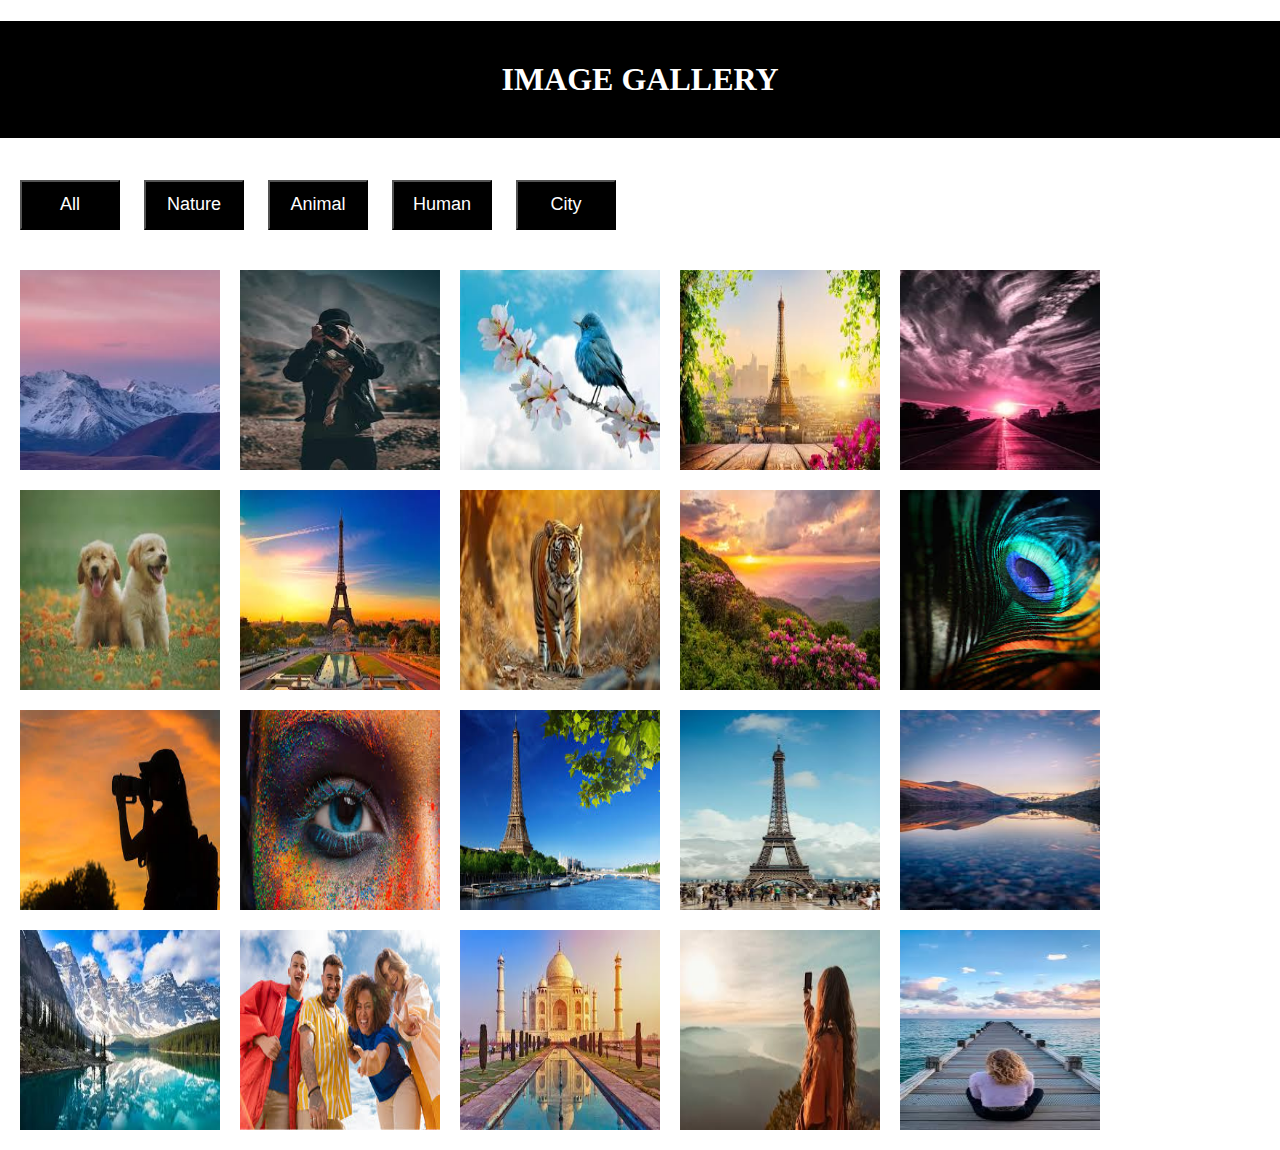
<file: Task 1/index.html>
<!DOCTYPE html>
<html lang="en">
<head>
    <meta charset="UTF-8">
    <meta name="viewport" content="width=device-width, initial-scale=1.0">
    <title>Image Gallery</title>
    <style>
        body{
            text-align: center;
            margin: 0;
            padding: 0;
        }
        h1{
            background-color: black;
            color: white;
            padding: 40px;
        }
        .Gallery{
            display: flex;
            flex-wrap: wrap;
            justify-content: left;
            padding: 10px;
        }
        .Gallery img{
            width: 200px;
            height: 200px;
            margin: 10px;
            cursor: pointer;
        }
        .Gallery img:hover{
            transform: scale(1.1);
            transition: 0.5s;
            border: 2px solid blue;
        }
        #Filters{
            text-align: left;
            padding: 10px;
        }
        button{
            font-size: large;
            width: 100px;
            height: 50px;
            background-color: black;
            color: white;
            margin: 10px;
            cursor: pointer;
        }
        button:hover{
            transform: scale(1.1);
            transition: 0.5s;
            background-color: blue;
        }

        .Lightbox{
            display: none;
            position: fixed;
            padding-top: 100px;
            left: 0;
            top: 0;
            width: 100%;
            height: 100%;
            background-color: rgba(0, 0, 0, 0.9);
        }

        .Lightbox-content {
            margin: auto;
            display: block;
            max-width: 80%;
            width: 400px;
            height: 400px;
        }

        .caption{
            color: white;
            font-size: large;
            padding: 10px;
        }

        .close, .previous, .next {
            color: white;
            position: absolute;
            top: 35%;
            font-size: 50px;
            cursor: pointer;
            padding: 10px;
        }

        .close{
            top: 25px;
            right: 35px;
        }

        .next{
            right: 0;
        }

        .previous{
            left: 0;
        }

        .close:hover{
            display: block;
            background-color: rgb(234, 63, 57);
        }

        .next:hover{
            display: block;
            background-color: gray;
        }

        .previous:hover{
            display: block;
            background-color: gray;
        }
    </style>
</head>
<body>
    <h1>IMAGE GALLERY</h1>
    <div id="Filters">
        <button onclick="Filterimage('all')">All</button>
        <button onclick="Filterimage('nature')">Nature</button>
        <button onclick="Filterimage('animals')">Animal</button>
        <button onclick="Filterimage('Human')">Human</button>
        <button onclick="Filterimage('city')">City</button>
    </div>
    
    <div class="Gallery">
        <img src="20 Pics/1.jpeg" data-category="nature" data-caption="Picture Number 1">
        <img src="20 Pics/2.jpeg" data-category="Human" data-caption="Picture Number 2">
        <img src="20 Pics/3.jpeg" data-category="animals" data-caption="Picture Number 3">
        <img src="20 Pics/4.jpeg" data-category="city" data-caption="Picture Number 4">
        <img src="20 Pics/5.jpeg" data-category="nature" data-caption="Picture Number 5">
        <img src="20 Pics/6.jpeg" data-category="animals" data-caption="Picture Number 6">
        <img src="20 Pics/7.jpeg" data-category="city" data-caption="Picture Number 7">
        <img src="20 Pics/8.jpeg" data-category="animals" data-caption="Picture Number 8">
        <img src="20 Pics/9.jpeg" data-category="nature" data-caption="Picture Number 9">
        <img src="20 Pics/10.jpeg" data-category="nature" data-caption="Picture Number 10">
        <img src="20 Pics/11.jpeg" data-category="Human" data-caption="Picture Number 11">
        <img src="20 Pics/12.jpeg" data-category="Human" data-caption="Picture Number 12">
        <img src="20 Pics/13.jpeg" data-category="city" data-caption="Picture Number 13">
        <img src="20 Pics/14.jpeg" data-category="city" data-caption="Picture Number 14">
        <img src="20 Pics/15.jpeg" data-category="nature" data-caption="Picture Number 15">
        <img src="20 Pics/16.jpeg" data-category="nature" data-caption="Picture Number 16">
        <img src="20 Pics/17.jpeg" data-category="Human" data-caption="Picture Number 17">
        <img src="20 Pics/18.jpeg" data-category="city" data-caption="Picture Number 18">
        <img src="20 Pics/19.jpeg" data-category="Human" data-caption="Picture Number 19">
        <img src="20 Pics/20.jpeg" data-category="Human" data-caption="Picture Number 20">
    </div>

    <div class="Lightbox" id="lightbox">
        <span class="close">&times;</span>
        <span class="previous">&#10094;</span>
        <span class="next">&#10095;</span>
        <img class="Lightbox-content" id="lightbox-img">
        <div class="caption" id="lightbox-caption"></div>

    </div>

    <script>
        const galleryimages = document.querySelectorAll(".Gallery img");
        const lightbox = document.getElementById("lightbox");
        const lightboxImg = document.getElementById("lightbox-img");
        const lightboxtext = document.getElementById("lightbox-caption");
        const crossbtn = document.querySelector(".close");
        const previousbtn = document.querySelector(".previous");
        const nextbtn = document.querySelector(".next");

        let currentIndex = 0;
        
        galleryimages.forEach((img, index) => {
            img.addEventListener("click", () => {
                currentIndex = index;
                showLightbox(img.src, img.getAttribute("data-caption"));
            });
        });

        function Filterimage(category){
            galleryimages.forEach((img) => {
                const imgCategory = img.getAttribute("data-category");
                if (category === "all" || imgCategory === category) {
                    img.style.display = "inline-block";
                } else {
                    img.style.display = "none";
                }
            });
        }

        function showLightbox(src, caption){
            lightbox.style.display = "block";
            lightboxImg.src = src;
            lightboxtext.textContent = caption;
        }

        crossbtn.addEventListener("click", () => {
            lightbox.style.display = "none";
        });

        nextbtn.addEventListener("click", () => {
            currentIndex = (currentIndex + 1) % galleryimages.length;
            const nextimg = galleryimages[currentIndex];
            lightboxImg.src = nextimg.src;
            lightboxtext.textContent = nextimg.getAttribute("data-caption");
        });

        previousbtn.addEventListener("click", () => {
            currentIndex = (currentIndex - 1) % galleryimages.length;
            const previousimg = galleryimages[currentIndex];
            lightboxImg.src = previousimg.src;
            lightboxtext.textContent = previousimg.getAttribute("data-caption");
        });

        document.addEventListener("keydown", (a) => {
            if(lightbox.style.display === "block"){
                if(a.key === "ArrowRight"){
                    nextbtn.click();
                }else if(a.key === "ArrowLeft"){
                    previousbtn.click();
                }else if(a.key === "Escape"){
                    crossbtn.click();
                }
            }
        });

    </script>
</body>
</html>
</file>
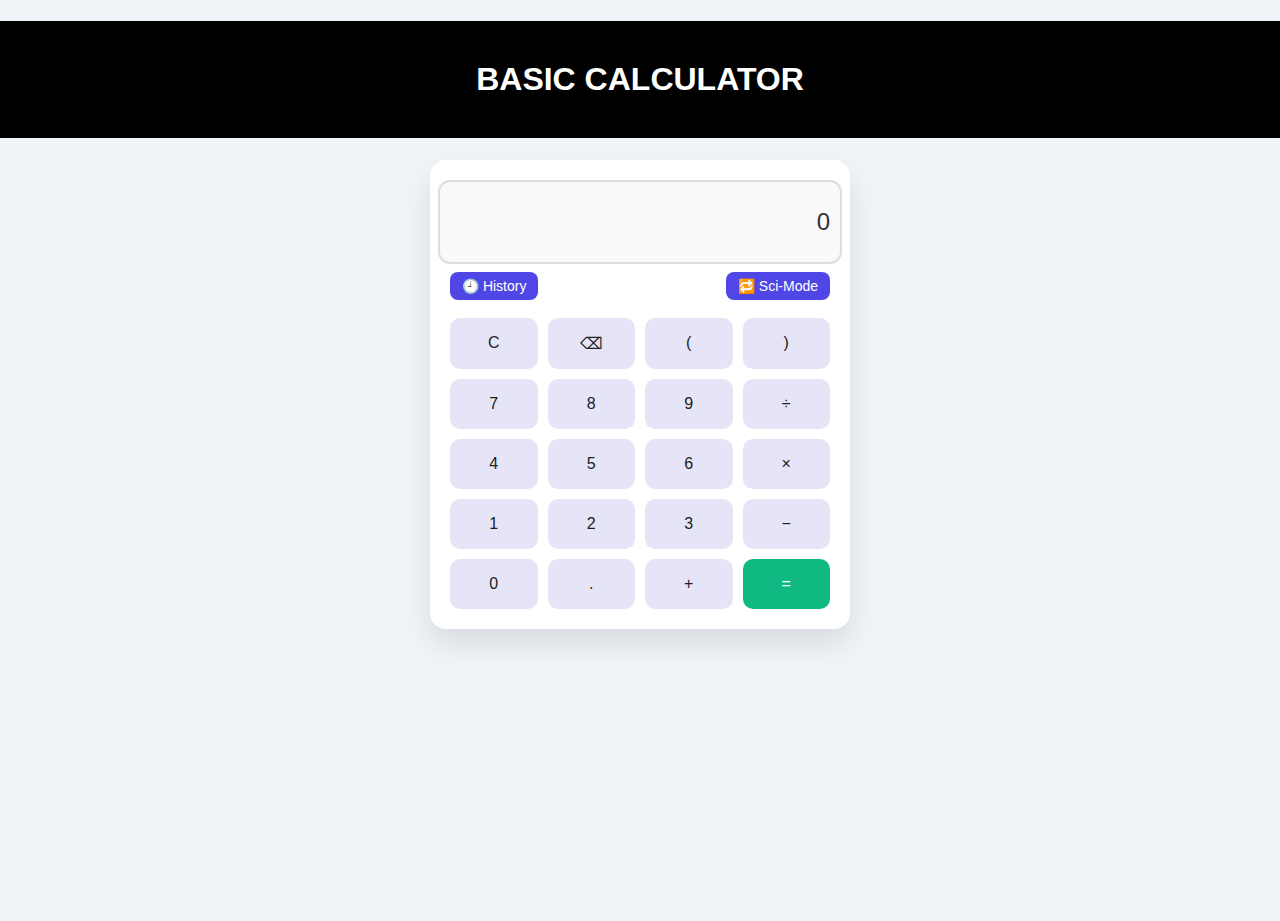
<file: Task 2/index.html>
<!DOCTYPE html>
<html lang="en">
<head>
  <meta charset="UTF-8" />
  <title>Scientific Calculator</title>
  <link rel="stylesheet" href="style.css" />
</head>
<body>

  <h1>BASIC CALCULATOR</h1>
  
<div class="container">  
  <div class="calculator">
    <div class="display">
      <input type="text" id="result" value="0" readonly />
      <div class="controls">
        <button onclick="toggleHistory()">🕘 History</button>
        <button onclick="toggleScientific()">🔁 Sci-Mode</button>
      </div>
      <div id="history" class="hidden"></div>
    </div>

    <div class="buttons" id="main-buttons">
      <button onclick="clearScreen()">C</button>
      <button onclick="backspace()">⌫</button>
      <button onclick="insert('(')">(</button>
      <button onclick="insert(')')">)</button>

      <button onclick="insert('7')">7</button>
      <button onclick="insert('8')">8</button>
      <button onclick="insert('9')">9</button>
      <button onclick="insert('/')">÷</button>

      <button onclick="insert('4')">4</button>
      <button onclick="insert('5')">5</button>
      <button onclick="insert('6')">6</button>
      <button onclick="insert('*')">×</button>

      <button onclick="insert('1')">1</button>
      <button onclick="insert('2')">2</button>
      <button onclick="insert('3')">3</button>
      <button onclick="insert('-')">−</button>

      <button onclick="insert('0')">0</button>
      <button onclick="insert('.')">.</button>
      <button onclick="insert('+')">+</button>
      <button class="equal" onclick="calculate()">=</button>
    </div>

    <!-- Scientific buttons - hidden by default -->
    <div class="buttons scientific hidden" id="sci-buttons">
      <button onclick="insert('Math.sin(')">sin</button>
      <button onclick="insert('Math.cos(')">cos</button>
      <button onclick="insert('Math.tan(')">tan</button>
      <button onclick="insert('Math.PI')">π</button>

      <button onclick="insert('Math.log10(')">log</button>
      <button onclick="insert('Math.sqrt(')">√</button>
      <button onclick="insert('**')">^</button>
      <button onclick="insert('Math.E')">e</button>
    </div>
  </div>
</div>
  <script src="script.js"></script>
</body>
</html>
</file>
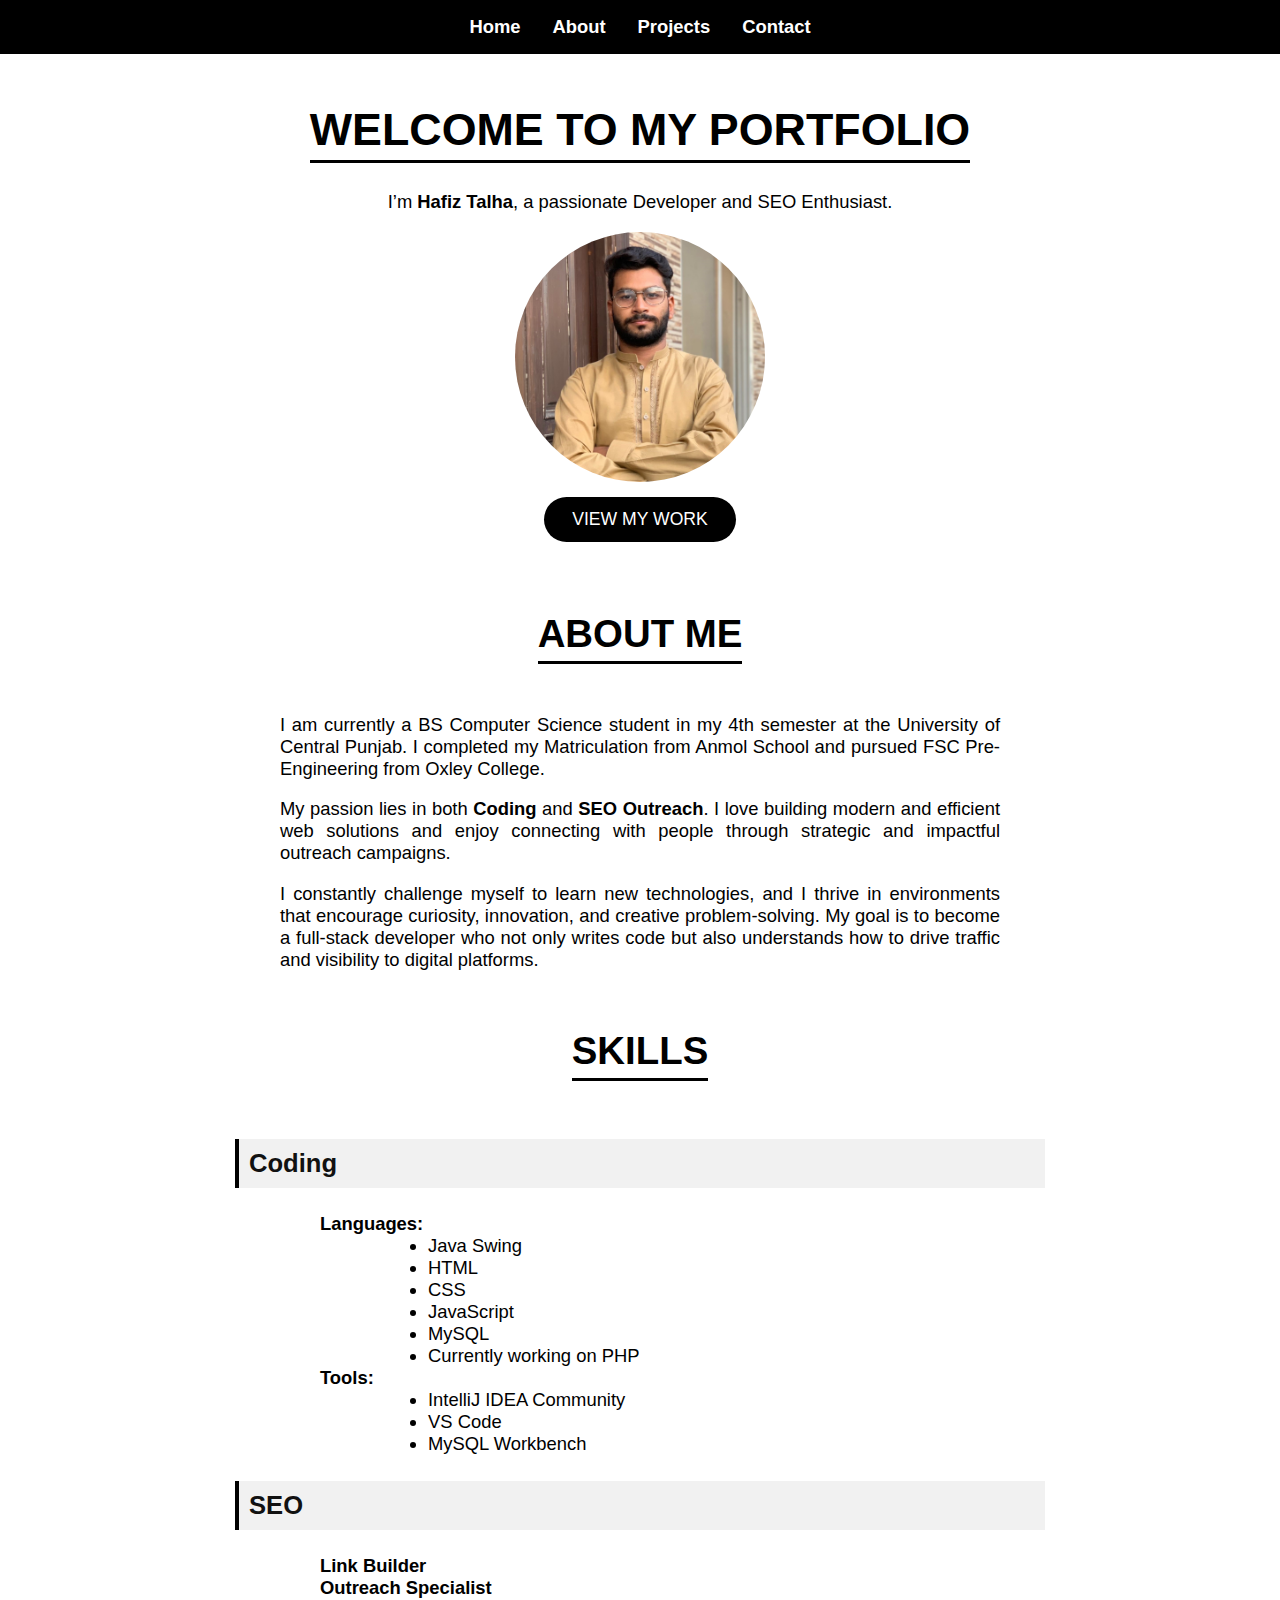
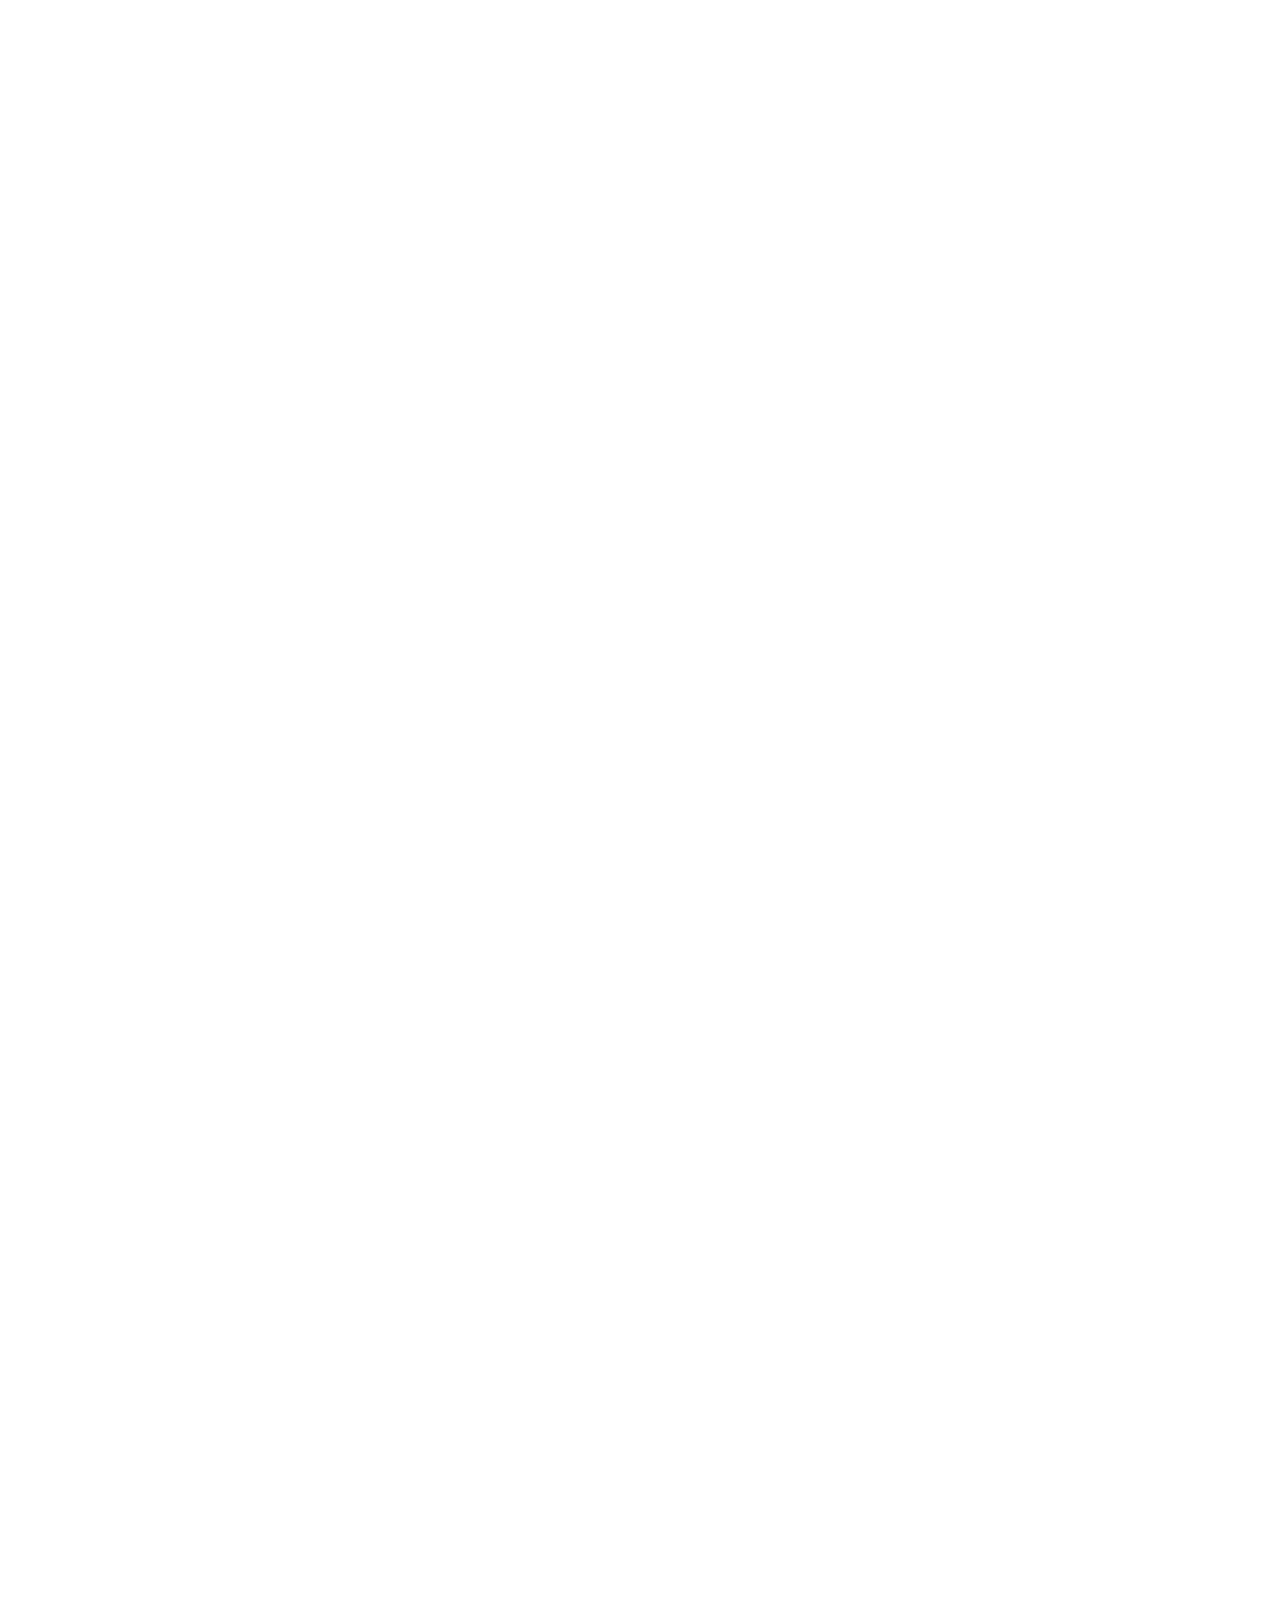
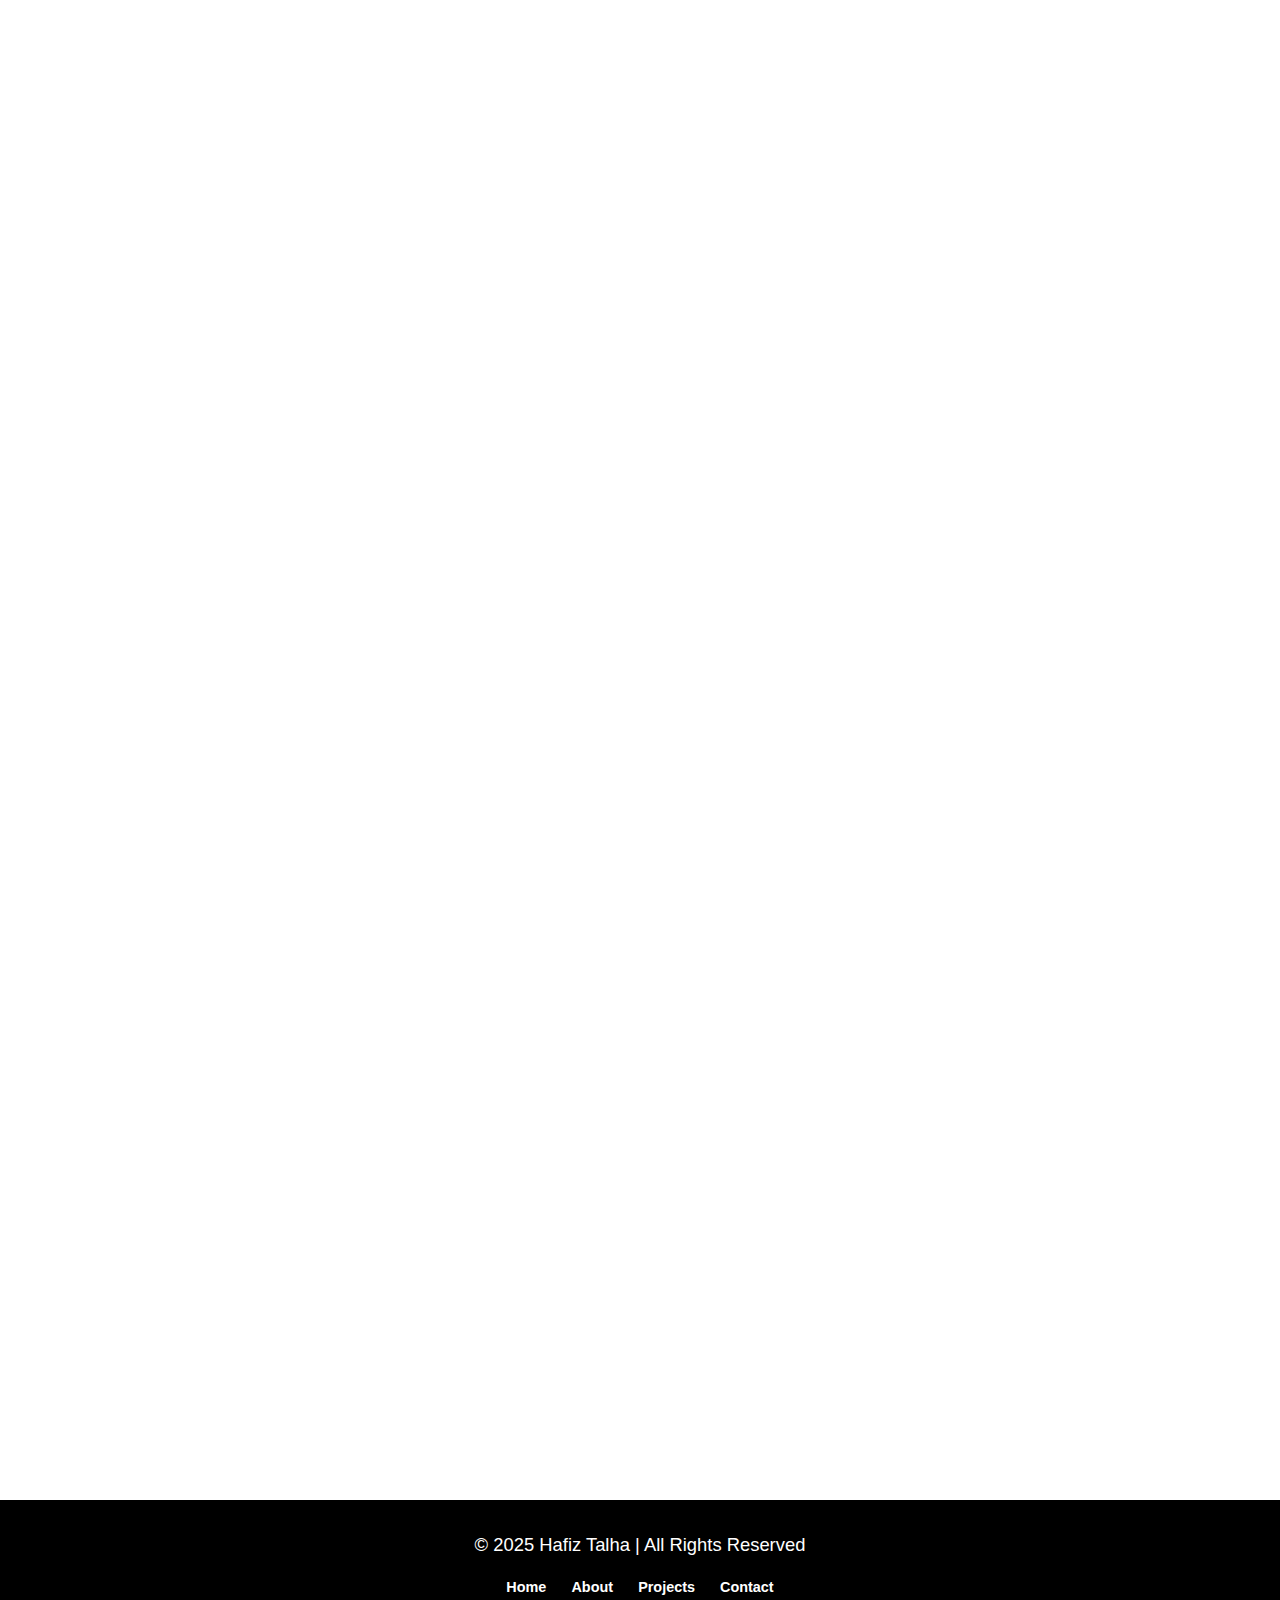
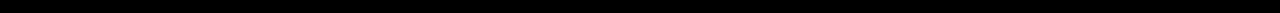
<file: Task 3/index.html>
<!DOCTYPE html>
<html lang="en">

<head>
  <meta charset="UTF-8" />
  <meta name="viewport" content="width=device-width, initial-scale=1.0" />
  <title>Portfolio | Hafiz Talha</title>
  <link rel="stylesheet" href="style.css" />
  <script src="script.js" defer></script>
  <style>
    body {
      font-size: 1.15rem;
      font-family: Arial, sans-serif;
    }

    .btn {
      display: inline-block;
      margin: 10px;
      background-color: #000;
      color: #fff;
      padding: 12px 28px;
      border: none;
      font-size: 1.1rem;
      border-radius: 30px;
      cursor: pointer;
      text-transform: uppercase;
      transition: all 0.3s ease;
    }

    .btn:hover {
      background-color: #fff;
      color: #000;
      border: 2px solid #000;
    }

    .section .container ul,
    .section .container p {
      text-align: justify;
      margin-left: 10%;
      margin-right: 10%;
    }

    .section .container h3,
    .section .container h4 {
      text-align: left;
      margin-left: 5%;
      margin-right: 5%;
      background-color: #f1f1f1;
      padding: 10px;
      border-left: 4px solid #000;
      color: #111;
    }

    .section .container h1,
    .section .container h2 {
      text-align: center;
      color: #000;
      font-size: 2.4rem;
      margin-top: 40px;
      text-transform: uppercase;
      border-bottom: 3px solid #000;
      display: inline-block;
      padding-bottom: 5px;
    }

    .project {
      margin-bottom: 60px;
      padding-bottom: 40px;
      border-bottom: 2px solid #ddd;
    }

    .project img {
      display: block;
      margin: 20px auto;
      width: 85%;
      height: 100%;
      object-fit: cover;
      border-radius: 8px;
    }

    h3 {
      font-size: 1.6rem;
      font-weight: bold;
    }

    h4 {
      font-size: 1.35rem;
      font-weight: bold;
    }

    #contact p {
      text-align: center;
    }

    .social-icons {
      text-align: center;
      margin-top: 20px;
    }

    .social-icons a {
      margin: 0 10px;
      color: black;
      font-size: 1.5rem;
      transition: background-color 0.6s ease, color 0.6s ease;
      padding: 5px;
      border-radius: 50%;
      background-color: transparent;
      display: inline-block;
    }

    .social-icons a:hover {
      color: white;
      background-color: black;
    }

    footer nav a {
      font-weight: bold;
      margin: 0 10px;
    }
  </style>
  <link rel="stylesheet" href="https://cdnjs.cloudflare.com/ajax/libs/font-awesome/6.4.0/css/all.min.css">
</head>

<body>
  <!-- rest of the document remains unchanged -->

  <!-- Navigation -->
  <nav class="navbar">
    <ul>
      <li><a href="#home">Home</a></li>
      <li><a href="#about">About</a></li>
      <li><a href="#projects">Projects</a></li>
      <li><a href="#contact">Contact</a></li>
    </ul>
  </nav>

  <!-- Header / Home Section -->
  <header id="home" class="section">
    <div class="container">
      <h1 style="text-align: center; font-size: 2.8rem; margin-bottom: 10px;">Welcome to My Portfolio</h1>
      <p style="text-align: center;">I’m <strong>Hafiz Talha</strong>, a passionate Developer and SEO Enthusiast.</p>
      <div style="text-align: center;">
        <img src="images/profile_copy.jpg" alt="Profile Photo"
          style="width: 250px; height: 250px; border-radius: 50%; object-fit: cover;" />
      </div>
      <a href="#projects" class="btn">View My Work</a>
    </div>
  </header>

  <!-- About Me -->
  <section id="about" class="section">
    <div class="container">
      <h2>About Me</h2>
      <p>I am currently a BS Computer Science student in my 4th semester at the University of Central Punjab. I
        completed my Matriculation from Anmol School and pursued FSC Pre-Engineering from Oxley College.</p>
      <p>My passion lies in both <strong>Coding</strong> and <strong>SEO Outreach</strong>. I love building modern and
        efficient web solutions and enjoy connecting with people through strategic and impactful outreach campaigns.</p>
      <p>I constantly challenge myself to learn new technologies, and I thrive in environments that encourage curiosity,
        innovation, and creative problem-solving. My goal is to become a full-stack developer who not only writes code
        but also understands how to drive traffic and visibility to digital platforms.</p>

      <h2>Skills</h2>

      <h3>Coding</h3>
      <ul style="list-style-type: none;">
        <li><strong>Languages:</strong>
          <ul style="list-style-type: disc;">
            <li>Java Swing</li>
            <li>HTML</li>
            <li>CSS</li>
            <li>JavaScript</li>
            <li>MySQL</li>
            <li>Currently working on PHP</li>
          </ul>
        </li>
        <li><strong>Tools:</strong>
          <ul style="list-style-type: disc;">
            <li>IntelliJ IDEA Community</li>
            <li>VS Code</li>
            <li>MySQL Workbench</li>
          </ul>
        </li>
      </ul>

      <h3>SEO</h3>
      <ul style="list-style-type: none;">
        <li><strong>Link Builder</strong></li>
        <li><strong>Outreach Specialist</strong></li>
      </ul>
    </div>
  </section>

  <!-- Projects -->
  <section id="projects" class="section">
    <div class="container">
      <h2>Projects</h2>

      <div class="project">
        <h3>Employee Management System</h3>
        <img src="images/ems.PNG" alt="Employee Management System Screenshot" />
        <p>This desktop-based application provides a full-featured solution for employee record management. The system
          includes multiple modules such as an introduction screen, login authentication, home dashboard, and CRUD
          operations like add, view, update, and delete records. It also offers features like searching records and
          printing reports to assist in administrative tasks effectively.</p>
        <h4>Technologies Used:</h4>
        <ul>
          <li>Java Swing</li>
          <li>IntelliJ IDEA Community</li>
        </ul>
      </div>

      <div class="project">
        <h3>Image Gallery</h3>
        <img src="images/gallary.JPG" alt="Image Gallery Screenshot" />
        <p>This is a responsive single-page image gallery website. It features image hover effects, a lightbox preview,
          arrow navigation, and keyboard controls for seamless browsing. The gallery also includes filter buttons to
          categorize and display images based on user selection, creating a dynamic and user-friendly interface.</p>
        <h4>Technologies Used:</h4>
        <ul>
          <li>HTML</li>
          <li>CSS</li>
          <li>JavaScript</li>
          <li>VS Code</li>
        </ul>
      </div>

      <div class="project">
        <h3>Scientific Calculator</h3>
        <img src="images/calculator.JPG" alt="Scientific Calculator Screenshot" />
        <p>A web-based scientific calculator that allows users to perform basic arithmetic operations as well as
          advanced scientific calculations. The calculator features a sleek interface, supports calculation history, and
          is optimized for both desktop and mobile use. It's designed for students and professionals needing on-the-go
          calculation power.</p>
        <h4>Technologies Used:</h4>
        <ul>
          <li>HTML</li>
          <li>CSS</li>
          <li>JavaScript</li>
          <li>VS Code</li>
        </ul>
      </div>
    </div>
  </section>

  <!-- Contact -->
  <section id="contact" class="section">
    <div class="container">
      <h2>Contact Me</h2>
      <p>Email: <a href="mailto:talhaaleem82@gmail.com">talhaaleem82@gmail.com</a></p>
      <p>Phone: <a href="tel:+923357977922">+923357977922</a></p>
      <div class="social-icons">
        <a href="https://www.linkedin.com/in/talha-aleem-21782333b/" target="_blank" title="LinkedIn"><i
            class="fab fa-linkedin"></i></a>
        <a href="https://www.facebook.com/profile.php?id=100052816740062" target="_blank" title="Facebook"><i
            class="fab fa-facebook"></i></a>
        <a href="https://www.instagram.com/tal_ha_82/" target="_blank" title="Instagram"><i
            class="fab fa-instagram"></i></a>
        <a href="https://wa.me/923357977922" target="_blank" title="WhatsApp"><i class="fab fa-whatsapp"></i></a>
      </div>
    </div>
  </section>

  <!-- Footer -->
  <footer>
    <div class="container">
      <p>&copy; 2025 Hafiz Talha | All Rights Reserved</p>
      <nav>
        <a href="#home">Home</a>
        <a href="#about">About</a>
        <a href="#projects">Projects</a>
        <a href="#contact">Contact</a>
      </nav>
    </div>
  </footer>
</body>

</html>
</file>
<file: Task 2/style.css>
body {
  background: #f0f4f8;
  font-family: 'Segoe UI', Tahoma, Geneva, Verdana, sans-serif;
  height: 100vh;
  margin: 0;
}

h1{
  background-color: black;
  color: white;
  padding: 40px;
  text-align: center;
}

.container{
  display: flex;
  justify-content: center;
  align-items: center;
  
}

.calculator {
  background: #fff;
  border-radius: 16px;
  box-shadow: 0 15px 30px rgba(0, 0, 0, 0.1);
  width: 380px;
  padding: 20px;
}

.display {
  display: flex;
  flex-direction: column;
  align-items: center;
  margin-bottom: 10px;
}

#result {
  width: 100%;
  height: 60px;
  font-size: 24px;
  padding: 10px;
  border: 2px solid #ddd;
  border-radius: 12px;
  text-align: right;
  background: #f9f9fb;
  color: #333;
}

.controls {
  display: flex;
  justify-content: space-between;
  width: 100%;
  margin: 8px 0;
}

.controls button {
  font-size: 14px;
  padding: 6px 12px;
  border: none;
  background: #4f46e5;
  color: white;
  border-radius: 8px;
  cursor: pointer;
  transition: background 0.3s;
}

.controls button:hover {
  background: #4338ca;
}

#history {
  font-size: 13px;
  max-height: 80px;
  overflow-y: auto;
  background: #f1f1f1;
  padding: 8px;
  border-radius: 8px;
  margin-top: 8px;
  width: 100%;
}

.hidden {
  display: none !important;
}

.buttons {
  display: grid;
  grid-template-columns: repeat(4, 1fr);
  gap: 10px;
  margin-top: 10px;
}

button {
  padding: 16px;
  font-size: 16px;
  background: #e5e5f7;
  color: #222;
  border: none;
  border-radius: 10px;
  transition: background 0.2s, color 0.2s;
  cursor: pointer;
}

button:hover {
  background: #4f46e5;
  color: white;
}

.equal {
  background: #10b981;
  color: white;
}

.equal:hover {
  background: #059669;
}
</file>
<file: Task 3/style.css>
/* style.css */
body {
  margin: 0;
  font-family: Arial, sans-serif;
  background-color: #fff;
  color: #000;
  scroll-behavior: smooth;
}

.navbar {
  background-color: #000;
  padding: 1rem;
  position: sticky;
  top: 0;
  z-index: 1000;
}

.navbar ul {
  list-style: none;
  display: flex;
  justify-content: center;
  margin: 0;
  padding: 0;
}

.navbar li {
  margin: 0 1rem;
}

.navbar a {
  color: #fff;
  text-decoration: none;
  font-weight: bold;
  transition: color 0.3s;
}

.navbar a:hover {
  color: #ccc;
}

.section {
  /* padding: 4rem 1rem; */
  text-align: center;
  padding: 10px;
}

.container {
  max-width: 900px;
  margin: auto;
}

.profile-img {
  max-width: 150px;
  border-radius: 50%;
  margin: 1rem 0;
}

.btn {
  display: inline-block;
  margin-top: 1rem;
  padding: 0.75rem 1.5rem;
  background-color: #000;
  color: #fff;
  text-decoration: none;
  border-radius: 4px;
  transition: background 0.3s;
}

.btn:hover {
  background-color: #333;
}

.project {
  margin-bottom: 4rem;
}

.project img {
  /* width: 100%;
  max-height: 300px; */
  object-fit: cover;
  border-radius: 10px;
  margin: 1rem 0;
  transition: transform 0.3s;
}

.project img:hover {
  transform: scale(1.02);
}

footer {
  background-color: #000;
  color: #fff;
  padding: 1rem 1rem;
  text-align: center;
}

footer nav a {
  color: #fff;
  margin: 0 0.5rem;
  text-decoration: none;
  font-size: 0.9rem;
  transition: color 0.3s;
}

footer nav a:hover {
  color: #ccc;
}

/* Responsive */
@media (max-width: 600px) {
  .navbar ul {
    flex-direction: column;
  }
  .navbar li {
    margin: 0.5rem 0;
  }
}
</file>
